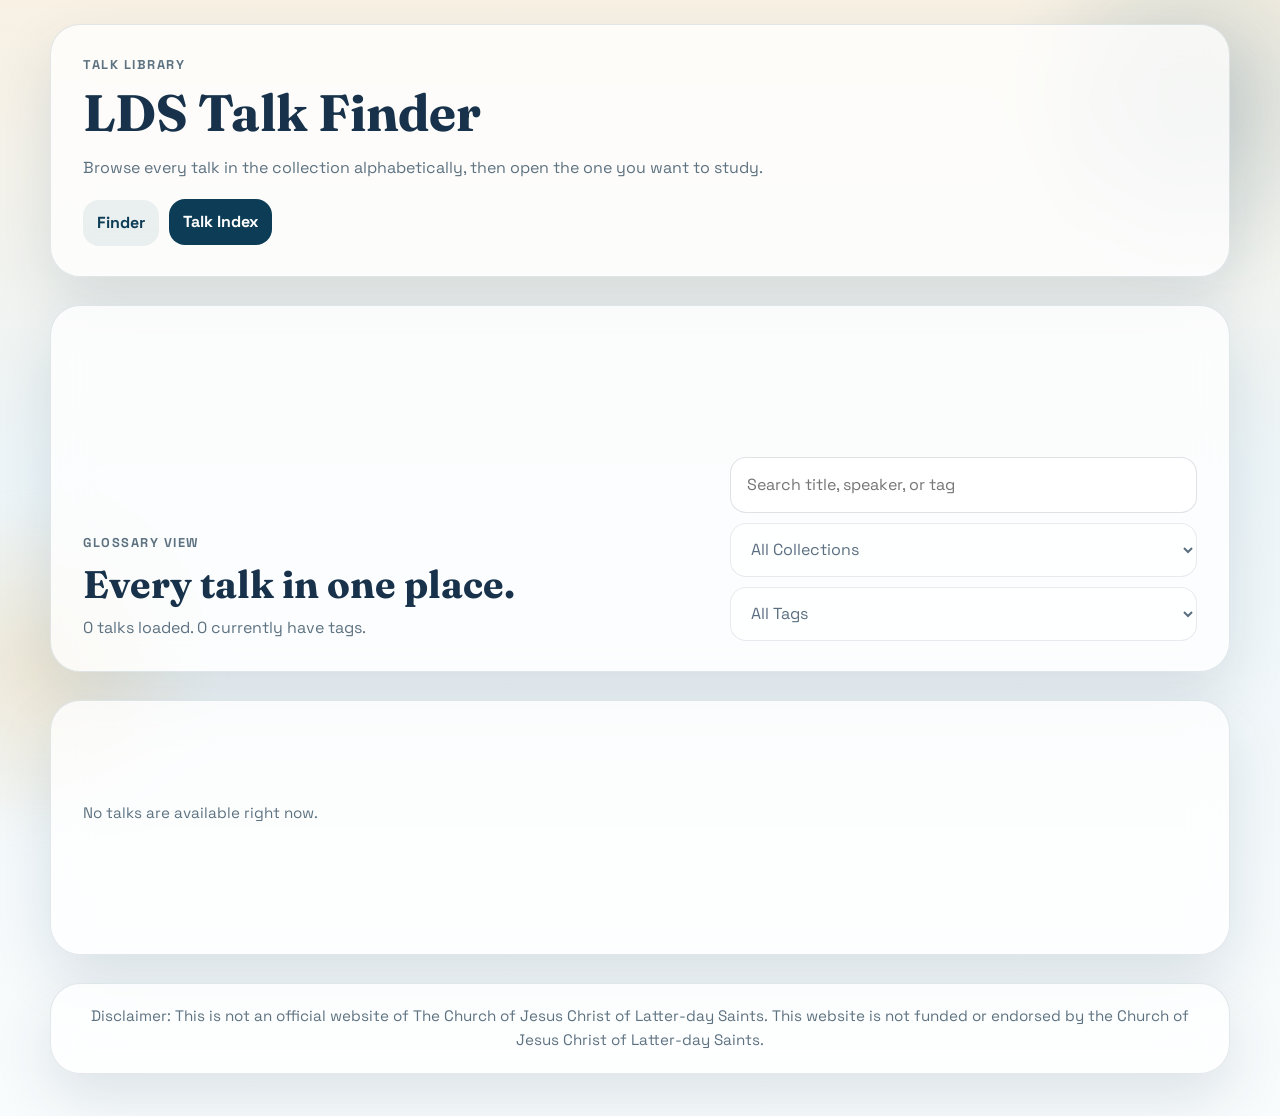
<file: talk-index.html>
<!DOCTYPE html>
<html lang="en">

<head>
    <meta charset="UTF-8">
    <meta name="viewport" content="width=device-width, initial-scale=1.0">
    <title>Talk Index | Uplifting Talk Finder</title>
    <link rel="stylesheet" type="text/css" href="styles.css">
    <link
        href="https://fonts.googleapis.com/css2?family=Fraunces:opsz,wght@9..144,600;9..144,700&family=Space+Grotesk:wght@400;500;700&display=swap"
        rel="stylesheet">
</head>

<body>
    <div id="wrapper">
        <header class="site-header">
            <div class="brand-lockup">
                <p class="eyebrow">Talk Library</p>
                <h1><a href="index.html">LDS Talk Finder</a></h1>
                <p class="site-lead">Browse every talk in the collection alphabetically, then open the one you want to study.</p>
                <nav class="site-nav" aria-label="Primary navigation">
                    <a href="index.html">Finder</a>
                    <a href="talk-index.html" aria-current="page">Talk Index</a>
                </nav>
            </div>
        </header>

        <main>
            <section class="panel index-hero">
                <div>
                    <p class="eyebrow">Glossary View</p>
                    <h2>Every talk in one place.</h2>
                    <p id="indexSummary">Loading the talk library...</p>
                </div>
                <div class="index-controls" aria-label="Talk index filters">
                    <input id="indexSearchInput" type="search" placeholder="Search title, speaker, or tag">
                    <select id="indexTypeSelect">
                        <option value="">All Collections</option>
                    </select>
                    <select id="indexTagSelect">
                        <option value="">All Tags</option>
                    </select>
                </div>
            </section>

            <section class="panel index-panel">
                <div id="alphabetNav" class="alphabet-nav" aria-label="Alphabet shortcuts"></div>
                <div id="indexStatus" class="selection-status">Loading talks...</div>
                <div id="talkIndexGroups" class="talk-index-groups"></div>
            </section>
        </main>

        <section>
            <div class="centered site-footer">
                <p>Disclaimer: This is not an official website of The Church of Jesus Christ of Latter-day Saints. This
                    website is not funded or endorsed by the Church of Jesus Christ of Latter-day Saints.</p>
            </div>
        </section>
    </div>

    <script src="talk-index.js"></script>
</body>

</html>
</file>
<file: styles.css>
:root {
    --bg-start: #f8f1e4;
    --bg-mid: #edf5f8;
    --bg-end: #f9fcfd;
    --panel: rgba(255, 255, 255, 0.76);
    --panel-strong: rgba(255, 255, 255, 0.92);
    --border: rgba(31, 64, 88, 0.12);
    --text: #17324a;
    --muted: #5d7281;
    --accent: #14526d;
    --accent-deep: #0d3d56;
    --accent-soft: #dceef4;
    --accent-warm: #ead8b5;
    --shadow: 0 24px 60px rgba(18, 49, 71, 0.12);
    --shadow-soft: 0 14px 30px rgba(18, 49, 71, 0.08);
    --radius-lg: 30px;
    --radius-md: 22px;
    --radius-sm: 16px;
}

* {
    box-sizing: border-box;
    margin: 0;
    padding: 0;
}

html {
    scroll-behavior: smooth;
}

body {
    margin: 0;
    min-height: 100vh;
    font-family: 'Space Grotesk', sans-serif;
    font-size: 16px;
    line-height: 1.6;
    color: var(--text);
    background: linear-gradient(180deg, var(--bg-start) 0%, var(--bg-mid) 42%, var(--bg-end) 100%);
    position: relative;
    overflow-x: hidden;
}

body::before,
body::after {
    content: "";
    position: fixed;
    border-radius: 999px;
    filter: blur(18px);
    pointer-events: none;
    z-index: 0;
}

body::before {
    width: 360px;
    height: 360px;
    top: -80px;
    right: -90px;
    background: radial-gradient(circle, rgba(20, 82, 109, 0.18) 0%, rgba(20, 82, 109, 0) 72%);
}

body::after {
    width: 320px;
    height: 320px;
    bottom: 8%;
    left: -120px;
    background: radial-gradient(circle, rgba(234, 216, 181, 0.55) 0%, rgba(234, 216, 181, 0) 74%);
}

a,
button,
input,
select {
    font: inherit;
}

section {
    margin-bottom: 0;
}

#wrapper {
    width: min(1180px, calc(100% - 40px));
    margin: 0 auto;
    padding: 24px 0 42px;
    position: relative;
    z-index: 1;
}

.panel,
.site-header > div,
.site-footer {
    background: var(--panel);
    border: 1px solid var(--border);
    border-radius: var(--radius-lg);
    box-shadow: var(--shadow);
    backdrop-filter: blur(18px);
}

.eyebrow,
.aside-label,
.control-header label,
#icons h3,
#emailsection label,
#progress-section label {
    font-size: 0.8rem;
    letter-spacing: 0.12em;
    text-transform: uppercase;
    font-weight: 700;
    color: var(--muted);
}

h1,
h2,
#Title,
#emailsection h3,
#progress-section h3 {
    font-family: 'Fraunces', serif;
    line-height: 1.08;
}

.site-header {
    display: grid;
    grid-template-columns: minmax(0, 1.5fr);
    gap: 22px;
    margin-bottom: 28px;
}

.brand-lockup,
.header-aside {
    padding: 30px 32px;
}

.brand-lockup h1 {
    font-size: clamp(2rem, 4vw, 3.4rem);
    margin: 10px 0 14px;
}

.brand-lockup h1 a {
    color: var(--text);
    text-decoration: none;
}

.site-lead,
.header-aside p:last-child {
    color: var(--muted);
}

.site-nav {
    display: flex;
    flex-wrap: wrap;
    gap: 10px;
    margin-top: 20px;
}

.site-nav a {
    display: inline-flex;
    align-items: center;
    min-height: 42px;
    padding: 10px 14px;
    border-radius: var(--radius-sm);
    background: rgba(20, 82, 109, 0.08);
    color: var(--accent-deep);
    text-decoration: none;
    font-weight: 700;
    transition: background 0.2s ease, color 0.2s ease, transform 0.2s ease;
}

.site-nav a:hover,
.site-nav a:focus-visible,
.site-nav a[aria-current="page"] {
    background: var(--accent-deep);
    color: #ffffff;
    outline: none;
    transform: translateY(-1px);
}

.header-aside {
    display: grid;
    align-content: end;
    gap: 10px;
    background: linear-gradient(180deg, rgba(20, 82, 109, 0.08) 0%, rgba(255, 255, 255, 0.72) 100%);
}

main {
    display: grid;
    gap: 28px;
    min-height: 650px;
}

.hero-layout {
    display: grid;
    grid-template-columns: minmax(0, 1fr) minmax(0, 1.25fr);
    gap: 24px;
}

.hero-layout > #contents {
    grid-column: 1 / -1;
}

#instructional {
    display: grid;
    gap: 14px;
}

#instructional h2 {
    font-size: clamp(1.65rem, 3vw, 2.55rem);
}

#instructional p:last-of-type {
    color: var(--muted);
    max-width: 48rem;
}

.feature-chips {
    display: flex;
    flex-wrap: wrap;
    gap: 10px;
    margin-top: 8px;
}

#quickActions {
    display: grid;
    gap: 14px;
}

#browseFilters .feature-chips {
    margin-top: 0;
}

.chip {
    padding: 8px 14px;
    border-radius: 999px;
    background: var(--accent-soft);
    color: var(--accent-deep);
    font-weight: 600;
}

.chip-button {
    border: 1px solid rgba(20, 82, 109, 0.12);
    cursor: pointer;
    transition: transform 0.2s ease, box-shadow 0.2s ease, background 0.2s ease, color 0.2s ease;
}

.chip-button:hover {
    transform: translateY(-1px);
    box-shadow: 0 12px 24px rgba(18, 49, 71, 0.08);
}

.chip-button:focus-visible {
    outline: none;
    box-shadow: 0 0 0 4px rgba(20, 82, 109, 0.12);
}

.chip-button.is-active {
    background: linear-gradient(135deg, var(--accent) 0%, var(--accent-deep) 100%);
    color: #ffffff;
    border-color: transparent;
    box-shadow: 0 18px 32px rgba(13, 61, 86, 0.22);
}

.quick-chip {
    background: rgba(234, 216, 181, 0.72);
}

#contents {
    display: grid;
    gap: 18px;
    overflow: visible;
}

.control-card {
    padding: 24px;
    overflow: visible;
}

.control-header {
    display: grid;
    gap: 6px;
    margin-bottom: 14px;
}

.control-header p {
    color: var(--muted);
}

#searchdiv {
    display: grid;
    gap: 18px;
    margin-bottom: 0;
    position: relative;
    z-index: 20;
}

.search-intro {
    padding-bottom: 18px;
    border-bottom: 1px solid rgba(23, 50, 74, 0.08);
}

#searchdiv form {
    display: grid;
    grid-template-columns: minmax(0, 1fr) auto;
    gap: 12px;
    align-items: center;
    width: 100%;
}

.autocomplete {
    width: 100%;
}

#myInput,
#browseControls select,
#emailsection input,
#progress-section input,
#progress-section select {
    width: 100%;
    min-height: 54px;
    padding: 14px 16px;
    border-radius: var(--radius-sm);
    border: 1px solid rgba(23, 50, 74, 0.14);
    background: rgba(255, 255, 255, 0.96);
    color: var(--text);
    transition: border-color 0.2s ease, box-shadow 0.2s ease, transform 0.2s ease;
}

#myInput:focus,
#browseControls select:focus,
#emailsection input:focus,
#progress-section input:focus,
#progress-section select:focus {
    outline: none;
    border-color: rgba(20, 82, 109, 0.48);
    box-shadow: 0 0 0 4px rgba(20, 82, 109, 0.1);
}

#browseFilters {
    display: grid;
    gap: 14px;
}

#browseControls {
    display: grid;
    grid-template-columns: repeat(4, minmax(0, 1fr));
    gap: 12px;
}

#browseControls .btn {
    grid-column: 1 / -1;
}

.selection-status {
    margin-top: 12px;
    color: var(--muted);
    font-size: 0.95rem;
}

#browseControls select:disabled,
.btn:disabled {
    opacity: 0.58;
    cursor: not-allowed;
}

.btn:disabled {
    box-shadow: none;
}

.btn:disabled:hover {
    transform: none;
    filter: none;
}

.btn,
#send,
#calcBtn,
.realbutton,
#icons a.psuedobutton {
    display: inline-flex;
    align-items: center;
    justify-content: center;
    min-height: 54px;
    padding: 14px 20px;
    border-radius: var(--radius-sm);
    border: none;
    text-decoration: none;
    font-weight: 700;
    letter-spacing: 0.01em;
    cursor: pointer;
    transition: transform 0.2s ease, box-shadow 0.2s ease, filter 0.2s ease;
}

.btn,
#send,
#calcBtn {
    background: linear-gradient(135deg, var(--accent) 0%, var(--accent-deep) 100%);
    color: #ffffff;
    box-shadow: 0 18px 32px rgba(13, 61, 86, 0.22);
}

.btn:hover,
#send:hover,
#calcBtn:hover,
.realbutton:hover,
#icons a.psuedobutton:hover {
    transform: translateY(-1px);
    filter: saturate(1.05);
}

.btn-secondary {
    background: linear-gradient(135deg, #f0e5cf 0%, #e5d4b0 100%);
    color: var(--accent-deep);
    box-shadow: 0 16px 28px rgba(110, 84, 40, 0.16);
}

.action-row {
    display: grid;
    grid-template-columns: repeat(auto-fit, minmax(180px, 1fr));
    gap: 12px;
}

#savedTalks {
    display: none;
}

#talkcard {
    display: none;
    padding: 32px;
    scroll-margin-top: 16px;
    background: linear-gradient(180deg, rgba(255, 255, 255, 0.86) 0%, rgba(246, 250, 251, 0.9) 100%);
}

.result-card {
    border-radius: 34px;
    position: relative;
    overflow: hidden;
}

#talkcard.is-loading #card {
    pointer-events: none;
    cursor: progress;
}

#talkcard.is-loading .result-copy,
#talkcard.is-loading #icons,
#talkcard.is-loading .result-badge,
#talkcard.is-loading .related-talks {
    opacity: 0.72;
}

#talkcard.is-loading .iframe-shell {
    position: relative;
    overflow: hidden;
}

#talkcard.is-loading .iframe-shell::after {
    content: "";
    position: absolute;
    inset: 0;
    border-radius: 24px;
    background:
        linear-gradient(90deg, rgba(255, 255, 255, 0) 0%, rgba(255, 255, 255, 0.45) 50%, rgba(255, 255, 255, 0) 100%),
        linear-gradient(180deg, rgba(20, 82, 109, 0.08) 0%, rgba(220, 238, 244, 0.42) 100%);
    background-size: 220px 100%, 100% 100%;
    background-repeat: no-repeat;
    animation: talkShimmer 1.1s linear infinite;
}

#talkcard.is-loading #TalkIframe {
    opacity: 0.35;
    transform: scale(1.01);
}

@media (prefers-reduced-motion: reduce) {
    #talkcard.is-loading .iframe-shell::after {
        animation: none;
    }

    #talkcard.is-loading #TalkIframe {
        transform: none;
    }
}

.result-top {
    display: grid;
    grid-template-columns: minmax(0, 1fr) minmax(220px, 290px);
    gap: 22px;
    align-items: start;
    margin-bottom: 26px;
}

.result-copy {
    display: grid;
    gap: 10px;
}

#Title {
    font-size: clamp(1.55rem, 2.5vw, 2.5rem);
    color: var(--text);
}

#Speaker {
    display: block;
    font-size: 1.05rem;
    color: var(--muted);
}

.talk-tags {
    display: flex;
    flex-wrap: wrap;
    gap: 8px;
}

.talk-tags[hidden] {
    display: none;
}

.talk-tag {
    width: auto;
    font-size: 0.88rem;
    background: rgba(234, 216, 181, 0.72);
}

.result-badge {
    padding: 18px 20px;
    border-radius: 20px;
    background: rgba(20, 82, 109, 0.08);
    color: var(--accent-deep);
    font-weight: 500;
}

#card {
    display: grid;
    grid-template-columns: minmax(260px, 320px) minmax(0, 1fr);
    gap: 18px;
    align-items: start;
}

#icons {
    display: grid;
    gap: 12px;
    margin-bottom: 0;
}

#icons h3 {
    margin-bottom: 6px;
}

#icons a.psuedobutton,
.realbutton {
    background: var(--panel-strong);
    color: var(--text);
    border: 1px solid rgba(23, 50, 74, 0.12);
    box-shadow: var(--shadow-soft);
}

#icons a.psuedobutton img {
    height: 20px;
    margin-right: 2px;
}

.iframe-shell {
    padding: 14px;
    border-radius: 24px;
    background: rgba(20, 82, 109, 0.06);
    border: 1px solid rgba(23, 50, 74, 0.08);
}

iframe#TalkIframe {
    width: 100%;
    height: 64vh;
    min-height: 560px;
    max-height: 760px;
    border: none;
    border-radius: 18px;
    background: #ffffff;
    box-shadow: inset 0 0 0 1px rgba(23, 50, 74, 0.08);
}

.related-talks {
    display: grid;
    gap: 14px;
    margin-top: 24px;
    padding-top: 22px;
    border-top: 1px solid rgba(23, 50, 74, 0.08);
}

.related-talks[hidden] {
    display: none;
}

.related-talks h4 {
    font-size: 0.8rem;
    letter-spacing: 0.12em;
    text-transform: uppercase;
    color: var(--muted);
}

.related-talk-list {
    display: grid;
    grid-template-columns: repeat(auto-fit, minmax(220px, 1fr));
    gap: 12px;
}

.related-talk-card {
    display: grid;
    gap: 6px;
    min-height: 120px;
    padding: 16px;
    border-radius: var(--radius-sm);
    border: 1px solid rgba(23, 50, 74, 0.12);
    background: var(--panel-strong);
    color: var(--text);
    text-align: left;
    cursor: pointer;
    box-shadow: var(--shadow-soft);
    transition: transform 0.2s ease, box-shadow 0.2s ease, border-color 0.2s ease;
}

.related-talk-card:hover,
.related-talk-card:focus-visible {
    transform: translateY(-1px);
    border-color: rgba(20, 82, 109, 0.32);
    box-shadow: 0 18px 32px rgba(18, 49, 71, 0.12);
    outline: none;
}

.related-talk-title {
    font-weight: 700;
    line-height: 1.25;
}

.related-talk-speaker,
.related-talk-tags {
    color: var(--muted);
    font-size: 0.92rem;
}

.related-talk-tags {
    color: var(--accent-deep);
    font-weight: 600;
}

.index-hero {
    display: grid;
    grid-template-columns: minmax(0, 1fr) minmax(320px, 0.75fr);
    gap: 24px;
    align-items: end;
    padding: 30px 32px;
}

.index-hero h2 {
    font-size: clamp(1.65rem, 3vw, 2.55rem);
    margin: 10px 0;
}

.index-hero p {
    color: var(--muted);
}

.index-controls {
    display: grid;
    gap: 10px;
}

.index-controls input,
.index-controls select {
    width: 100%;
    min-height: 54px;
    padding: 14px 16px;
    border-radius: var(--radius-sm);
    border: 1px solid rgba(23, 50, 74, 0.14);
    background: rgba(255, 255, 255, 0.96);
    color: var(--text);
}

.index-controls input:focus,
.index-controls select:focus {
    outline: none;
    border-color: rgba(20, 82, 109, 0.48);
    box-shadow: 0 0 0 4px rgba(20, 82, 109, 0.1);
}

.index-panel {
    display: grid;
    gap: 18px;
    padding: 30px 32px;
}

.alphabet-nav {
    display: flex;
    flex-wrap: wrap;
    gap: 8px;
}

.alphabet-nav a {
    display: inline-flex;
    align-items: center;
    justify-content: center;
    width: 38px;
    min-height: 38px;
    border-radius: 12px;
    background: rgba(20, 82, 109, 0.08);
    color: var(--accent-deep);
    text-decoration: none;
    font-weight: 700;
}

.alphabet-nav a:hover,
.alphabet-nav a:focus-visible {
    background: var(--accent-deep);
    color: #ffffff;
    outline: none;
}

.talk-index-groups {
    display: grid;
    gap: 28px;
}

.index-letter-group {
    display: grid;
    gap: 14px;
    scroll-margin-top: 18px;
}

.index-letter-group h2 {
    font-family: 'Fraunces', serif;
    font-size: 2rem;
    color: var(--accent-deep);
    padding-bottom: 8px;
    border-bottom: 1px solid rgba(23, 50, 74, 0.1);
}

.index-talk-list {
    display: grid;
    grid-template-columns: repeat(auto-fit, minmax(260px, 1fr));
    gap: 12px;
}

.index-talk-card {
    display: grid;
    gap: 8px;
    min-height: 168px;
    padding: 18px;
    border-radius: var(--radius-sm);
    background: var(--panel-strong);
    border: 1px solid rgba(23, 50, 74, 0.1);
    box-shadow: var(--shadow-soft);
}

.index-talk-title {
    color: var(--text);
    font-weight: 700;
    line-height: 1.25;
    text-decoration-thickness: 2px;
    text-underline-offset: 4px;
}

.index-talk-speaker,
.index-talk-meta {
    color: var(--muted);
    font-size: 0.94rem;
}

.index-tag-list {
    display: flex;
    flex-wrap: wrap;
    gap: 6px;
    align-self: end;
}

.index-tag {
    width: auto;
    padding: 6px 10px;
    font-size: 0.82rem;
    background: rgba(234, 216, 181, 0.72);
}

.support-grid {
    display: grid;
    grid-template-columns: repeat(2, minmax(0, 1fr));
    gap: 24px;
}

.support-card {
    padding: 28px;
    display: grid;
    gap: 14px;
}

#emailsection p,
#progress-section p {
    color: var(--muted);
}

#suggestionForm {
    display: grid;
    gap: 12px;
}

.progress-mode-toggle {
    display: grid;
    grid-template-columns: repeat(2, minmax(0, 1fr));
    gap: 8px;
    padding: 6px;
    border-radius: var(--radius-sm);
    background: rgba(20, 82, 109, 0.08);
    border: 1px solid rgba(23, 50, 74, 0.08);
}

.progress-mode-btn {
    min-height: 44px;
    border: none;
    border-radius: 12px;
    background: transparent;
    color: var(--accent-deep);
    cursor: pointer;
    font-weight: 700;
    transition: background 0.2s ease, box-shadow 0.2s ease, color 0.2s ease;
}

.progress-mode-btn.is-active {
    background: var(--panel-strong);
    color: var(--text);
    box-shadow: var(--shadow-soft);
}

.progress-controls {
    display: grid;
    gap: 10px;
}

.verse-picker {
    display: grid;
    grid-template-columns: minmax(0, 1.4fr) minmax(0, 1fr) minmax(0, 1fr);
    gap: 10px;
}

#progress-section select:disabled {
    opacity: 0.58;
    cursor: not-allowed;
}

#calculatedResponseDiv {
    display: grid;
    gap: 10px;
    margin-top: 6px;
    padding: 18px;
    border-radius: 20px;
    background: rgba(20, 82, 109, 0.08);
    border: 1px solid rgba(23, 50, 74, 0.08);
}

#finishByDate,
#unitsPerDay,
#unitLabel {
    font-weight: 700;
    color: var(--accent-deep);
}

.slider {
    display: grid;
    gap: 8px;
    margin-top: 6px;
}

input[type=range] {
    accent-color: var(--accent);
}

.hidden {
    display: none;
}

.centered {
    margin-left: auto;
    margin-right: auto;
    text-align: center;
}

.site-footer {
    margin-top: 28px;
    padding: 20px 24px;
    color: var(--muted);
    font-size: 0.95rem;
}

.talk-swal {
    border-radius: 26px;
    background: rgba(255, 255, 255, 0.96);
    border: 1px solid var(--border);
    box-shadow: var(--shadow);
    font-family: 'Space Grotesk', sans-serif;
    color: var(--text);
}

.talk-swal-title {
    font-family: 'Fraunces', serif;
    color: var(--text);
}

.talk-swal-confirm,
.talk-swal-cancel {
    min-height: 48px;
    padding: 12px 18px;
    border: none;
    border-radius: var(--radius-sm);
    font-family: 'Space Grotesk', sans-serif;
    font-weight: 700;
    cursor: pointer;
}

.talk-swal-confirm {
    background: linear-gradient(135deg, var(--accent) 0%, var(--accent-deep) 100%);
    color: #ffffff;
    box-shadow: 0 18px 32px rgba(13, 61, 86, 0.22);
}

.talk-swal-cancel {
    background: rgba(20, 82, 109, 0.08);
    color: var(--accent-deep);
}

@keyframes talkShimmer {
    from {
        background-position: -220px 0, 0 0;
    }

    to {
        background-position: calc(100% + 220px) 0, 0 0;
    }
}

@media (max-width: 1040px) {
    .site-header,
    .hero-layout,
    .support-grid,
    .result-top,
    #card,
    .index-hero {
        grid-template-columns: 1fr;
    }

    .result-badge {
        max-width: none;
    }
}

@media (max-width: 760px) {
    #wrapper {
        width: min(100% - 24px, 1180px);
        padding-top: 16px;
    }

    .brand-lockup,
    .header-aside,
    #instructional,
    .control-card,
    #talkcard,
    .index-hero,
    .index-panel,
    .support-card,
    .site-footer {
        padding: 22px;
    }

    .brand-lockup h1 {
        font-size: clamp(2.2rem, 11vw, 3.5rem);
    }

    #searchdiv form,
    #browseControls,
    .verse-picker,
    .action-row {
        grid-template-columns: 1fr;
    }

    iframe#TalkIframe {
        min-height: 420px;
        height: 52vh;
    }
}

@media (max-width: 520px) {
    body {
        font-size: 15px;
    }

    #instructional h2 {
        font-size: 1.75rem;
    }

    .chip {
        width: 100%;
        text-align: center;
    }

    .talk-tag,
    .index-tag {
        width: auto;
    }
}
</file>
